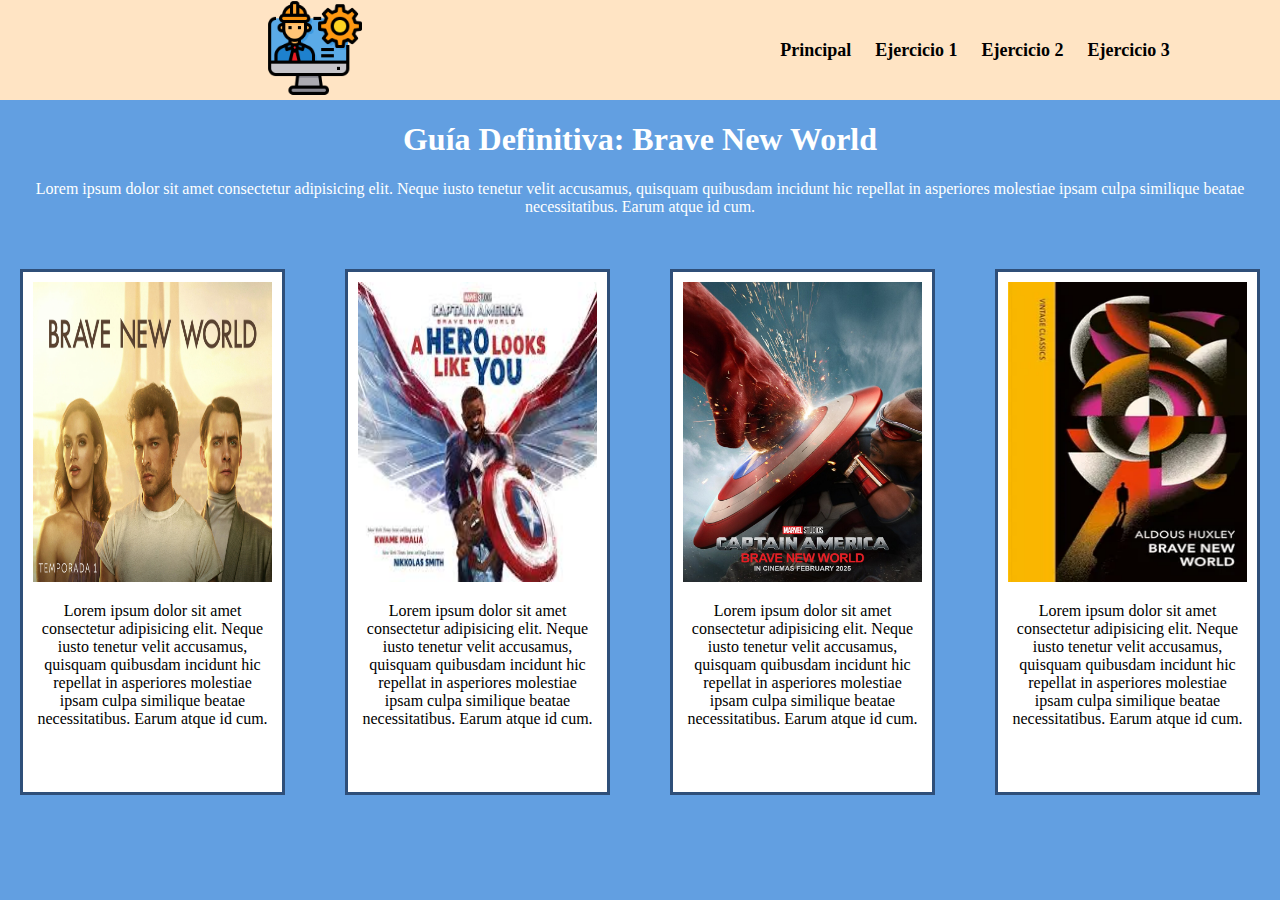
<file: index.html>
<!DOCTYPE html>
<html lang="es">
<head>
    <meta charset="UTF-8">
    <meta name="viewport" content="width=device-width, initial-scale=1.0">
    <meta name="description" content="Taller 3 - Programación  y Tecnologías Web I">
    <meta name="author" content="Bernabé Alberto Villegas Arceles">
    <link rel="stylesheet" href="css/estilos.css">

    <title>Principal</title>
</head>
<body class="bodyindex">
    <nav class="navIndex" >
        <div>
            <img src="./recursos/imagenes/logoPrincipal.png" alt="logoPrincipal">
        </div>
        <div>
            <a href="#">Principal</a>
            <a href="./html/ejercicio1.html">Ejercicio 1</a>
            <a href="./html/ejercicio2.html">Ejercicio 2</a>
            <a href="./html/ejercicio3.html">Ejercicio 3</a>
        </div>
    </nav>
    <h1 style="color: white;">Guía Definitiva: Brave New World</h1>
    <p style="color: white;"> Lorem ipsum dolor sit amet consectetur adipisicing elit. Neque iusto tenetur velit accusamus, quisquam quibusdam incidunt hic repellat in asperiores molestiae ipsam culpa similique beatae necessitatibus. Earum atque id cum.</p>
    <div class="contenedorIndex">
        <div>
            <img src="./recursos/imagenes/img1Index.jpg" alt="Imagen 1">
            <p>Lorem ipsum dolor sit amet consectetur adipisicing elit. Neque iusto tenetur velit accusamus, quisquam quibusdam incidunt hic repellat in asperiores molestiae ipsam culpa similique beatae necessitatibus. Earum atque id cum.</p>
        </div>
        <div>
            <img src="./recursos/imagenes/img2Index.jpg" alt="Imagen 2">
            <p>Lorem ipsum dolor sit amet consectetur adipisicing elit. Neque iusto tenetur velit accusamus, quisquam quibusdam incidunt hic repellat in asperiores molestiae ipsam culpa similique beatae necessitatibus. Earum atque id cum.</p>
        </div>
        <div>
            <img src="./recursos/imagenes/img3Index.jpg" alt="Imagen 3">
            <p>Lorem ipsum dolor sit amet consectetur adipisicing elit. Neque iusto tenetur velit accusamus, quisquam quibusdam incidunt hic repellat in asperiores molestiae ipsam culpa similique beatae necessitatibus. Earum atque id cum.</p>
        </div>
        <div>
            <img src="./recursos/imagenes/img4Index.webp" alt="Imagen 4">
            <p>Lorem ipsum dolor sit amet consectetur adipisicing elit. Neque iusto tenetur velit accusamus, quisquam quibusdam incidunt hic repellat in asperiores molestiae ipsam culpa similique beatae necessitatibus. Earum atque id cum.</p>
        </div>
    </div>
    
</body>
</html>
</file>
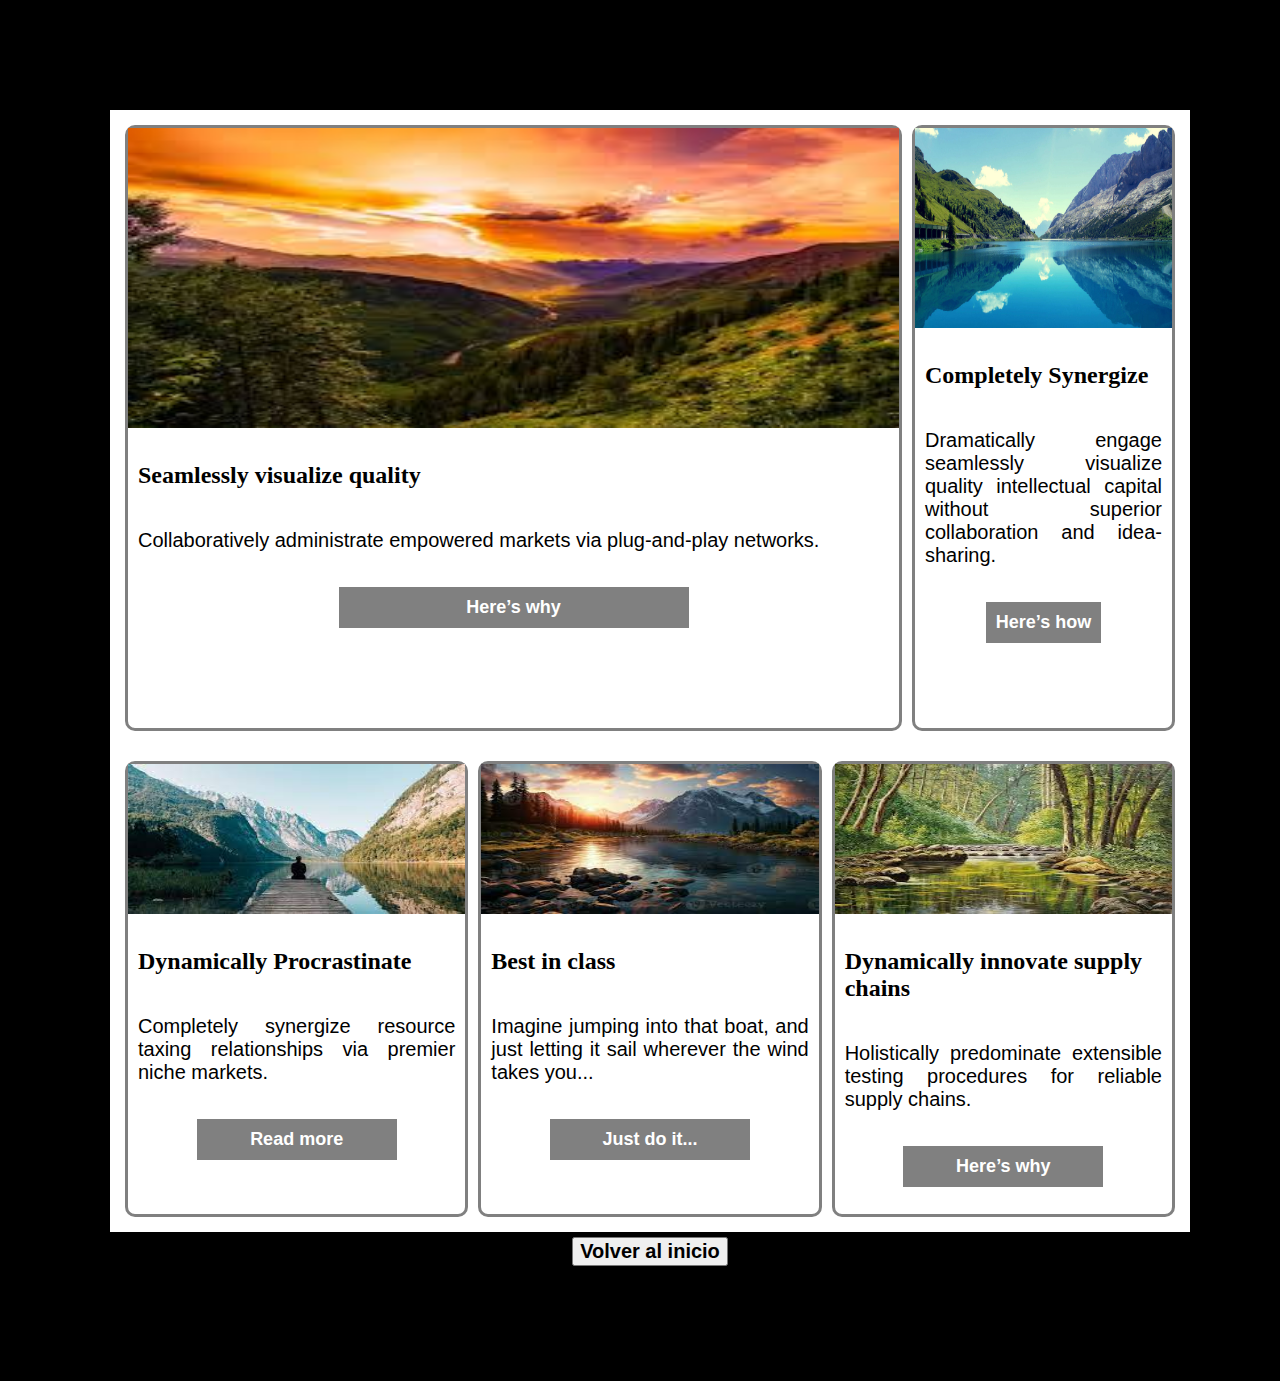
<file: html/ejercicio1.html>
<!DOCTYPE html>
<html lang="es">
<head>
    <meta charset="UTF-8">
    <meta name="viewport" content="width=device-width, initial-scale=1.0">
    <meta name="description" content="Ejercicio #1 del taller N° 3 del curso de Programación de Tecnologías web I">
    <meta name="author" content="Bernabé Alberto Villegas Arceles">
    <link rel="stylesheet" href="../css/estilos.css">
    <title>Ejercicio #1</title>
</head>
<body class="bodyE1">
    <div style="justify-content: center; padding: 100px; width: 100%;">
        <div class="displayContainer" >
            <div style="width: 75%; height: 600px;">
                <img src="../recursos/imagenes/img1P1.jpg" alt="Paisaje 1" width="100%" height="300">
                <h2 class="h2E1">Seamlessly visualize quality</h2>
                <p class="pE1">Collaboratively administrate empowered markets via plug-and-play networks.</p>
                <button style="width: 350px;">Here’s why</button>
            </div>
            <div style="width: 25%; height: 600px;">
                <img src="../recursos/imagenes/img2P1.jpg" alt="Paisaje 2" width="100%" height="200">
                <h2 class="h2E1">Completely Synergize</h2>
                <p class="pE1">Dramatically engage seamlessly visualize quality intellectual capital without superior collaboration and idea-sharing.</p>
                <button>Here’s how</button>
            </div>
        </div>
        <div class="displayContainer">
            <div class="div-33">
                <img src="../recursos/imagenes/img3P1.jpg" alt="Paisaje 3" class="imgAbajo">
                <h2 class="h2E1 ">Dynamically Procrastinate</h2>
                <p class="pE1">Completely synergize resource taxing relationships via premier niche markets.</p>
                <button>Read more</button>
            </div>
            <div class="div-33">
                <img src="../recursos/imagenes/img4P1.jpg" alt="Paisaje 4" class="imgAbajo">
                <h2 class="h2E1">Best in class</h2>
                <p class="pE1">Imagine jumping into that boat, and just letting it sail wherever the wind takes you...</p>
                <button>Just do it...</button>
            </div>
            <div class="div-33">
                <img src="../recursos/imagenes/img5P1.jpg" alt="Paisaje 5" class="imgAbajo">
                <h2 class="h2E1">Dynamically innovate supply chains</h2>
                <p class="pE1">Holistically predominate extensible testing procedures for reliable supply chains.</p>
                <button>Here’s why</button>
            </div>  
        </div>
        <div class="divBoton">
            <Button><a  href="../index.html">Volver al inicio</a></Button>
        </div>
        
    </div>
  
</body>
</html>
</file>
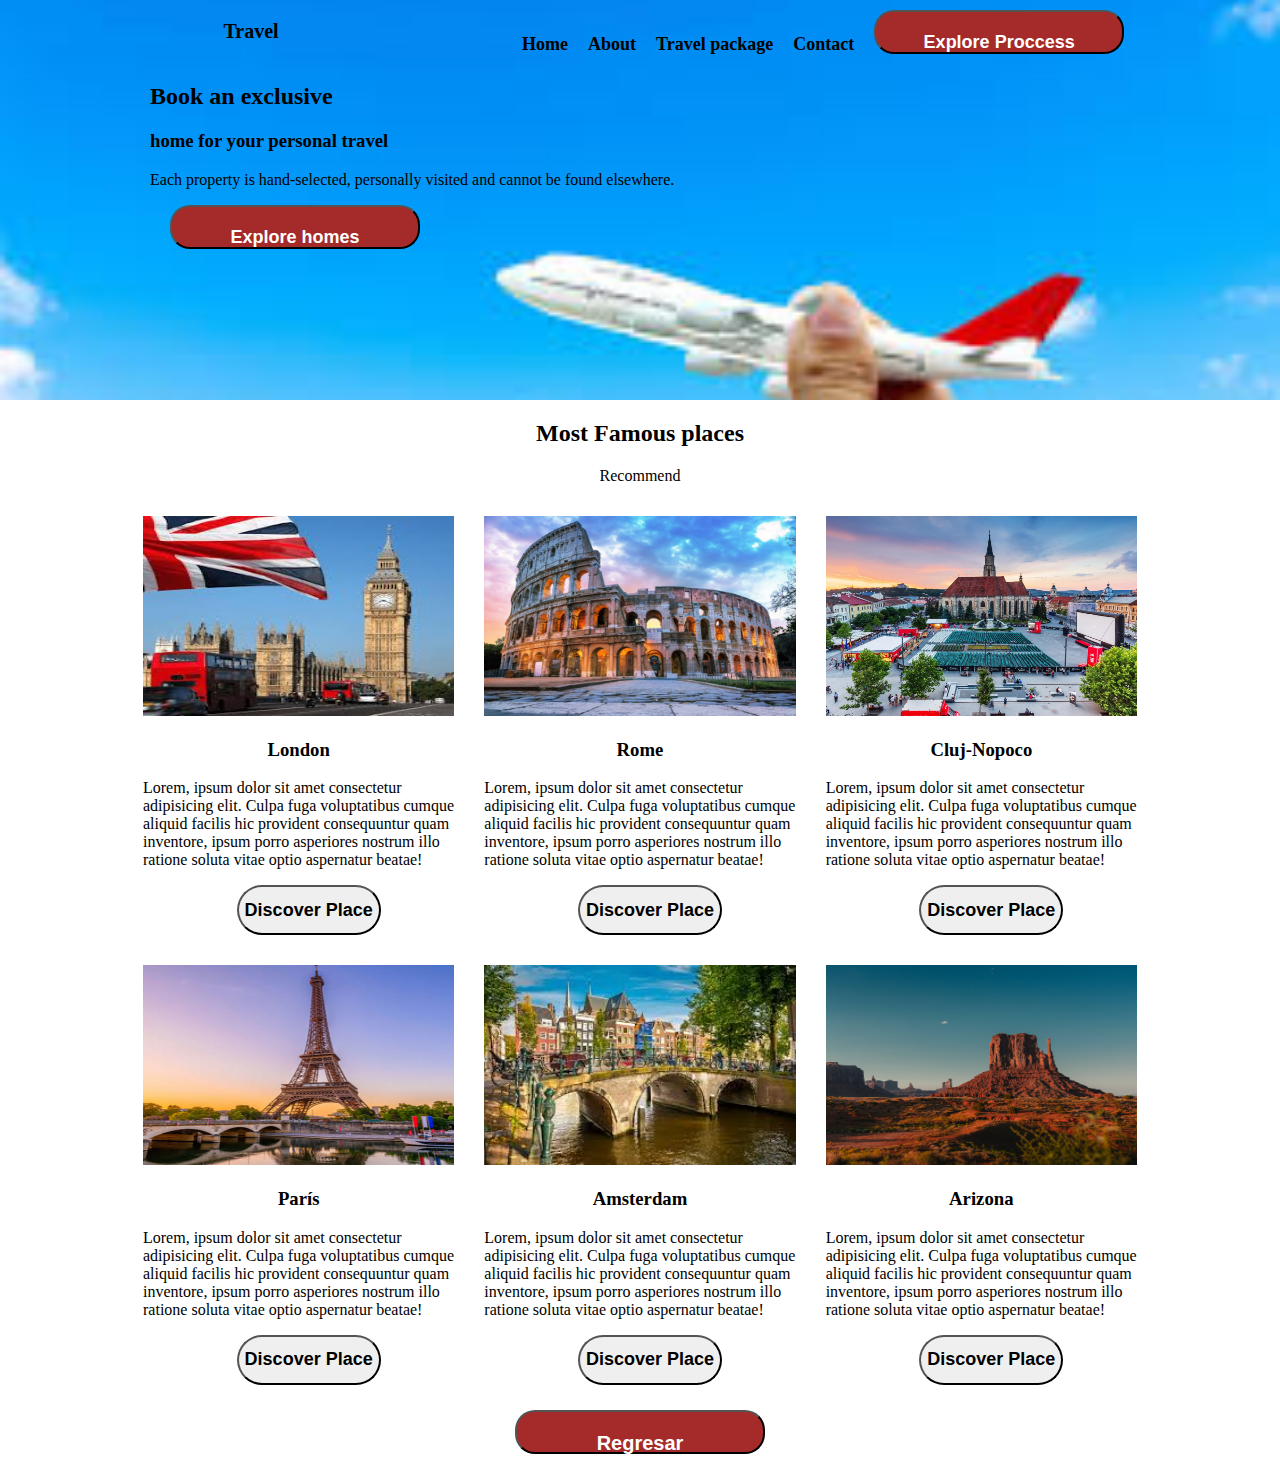
<file: html/ejercicio2.html>
<!DOCTYPE html>
<html lang="es">
  <head>
    <meta charset="UTF-8" />
    <meta name="viewport" content="width=device-width, initial-scale=1.0" />
    <meta name="author" description="Bernabé Alberto Villegas Arceles" />
    <meta name="description" content="Ejercicio #2 del taller N° 3 del curso de Programación de Tecnologías web I"/>
    <link rel="stylesheet" href="../css/estilos.css" />
    <title>Ejercicio #2</title>
  </head>
  <body class="bodyE2">
    <div class="imagenFondoE2">
      <nav>
        <div class="navIzq">
          <p style="color: black; font-weight: bold; font-size: 20px">Travel</p>
        </div>
        <div class="navDerecha">
          <a href="#">Home</a>
          <a href="#">About</a>
          <a href="#">Travel package</a>
          <a href="#">Contact</a>
          <button class="navBoton">Explore Proccess</button>
        </div>
      </nav>
      <div class="textoImagenFondoE2">
        <h2>Book an exclusive</h2>
        <h3>home for your personal travel</h3>
        <p>
          Each property is hand-selected, personally visited and cannot be found
          elsewhere.
        </p>
        <button class="navBoton">Explore homes</button>
      </div>
    </div>
    <div>
      <div style="text-align: center">
        <h2>Most Famous places</h2>
        <p>Recommend</p>
      </div>
      <div class="contenedorPrincipal">
        <div class="divContenidoE2">
          <div>
            <img
              class="imagenPaises"
              src="../recursos/imagenes/london.jpg"
              alt="London"
            />
            <h3>London</h3>
            <p>
              Lorem, ipsum dolor sit amet consectetur adipisicing elit. Culpa
              fuga voluptatibus cumque aliquid facilis hic provident
              consequuntur quam inventore, ipsum porro asperiores nostrum illo
              ratione soluta vitae optio aspernatur beatae!
            </p>
            <button>Discover Place</button>
          </div>
          <div>
            <img
              class="imagenPaises"
              src="../recursos/imagenes/rome.avif"
              alt="Rome"
            />
            <h3>Rome</h3>
            <p>
              Lorem, ipsum dolor sit amet consectetur adipisicing elit. Culpa
              fuga voluptatibus cumque aliquid facilis hic provident
              consequuntur quam inventore, ipsum porro asperiores nostrum illo
              ratione soluta vitae optio aspernatur beatae!
            </p>
            <button>Discover Place</button>
          </div>
          <div>
            <img
              class="imagenPaises div-33"
              src="../recursos/imagenes/cluj.webp"
              alt="Cluj-Nopoco"
            />
            <h3>Cluj-Nopoco</h3>
            <p>
              Lorem, ipsum dolor sit amet consectetur adipisicing elit. Culpa
              fuga voluptatibus cumque aliquid facilis hic provident
              consequuntur quam inventore, ipsum porro asperiores nostrum illo
              ratione soluta vitae optio aspernatur beatae!
            </p>
            <button>Discover Place</button>
          </div>
          
    </div>
    <div class="contenedorPrincipal">
    <div class="divContenidoE2">
          <div>
            <img
              class="imagenPaises"
              src="../recursos/imagenes/paris.avif"
              alt="Paris"
            />
            <h3>París</h3>
            <p>
              Lorem, ipsum dolor sit amet consectetur adipisicing elit. Culpa
              fuga voluptatibus cumque aliquid facilis hic provident
              consequuntur quam inventore, ipsum porro asperiores nostrum illo
              ratione soluta vitae optio aspernatur beatae!
            </p>
            <button>Discover Place</button>
          </div>
          <div>
            <img
              class="imagenPaises"
              src="../recursos/imagenes/amsterdam.jpg"
              alt="Amsterdam"
            />
            <h3>Amsterdam</h3>
            <p>
              Lorem, ipsum dolor sit amet consectetur adipisicing elit. Culpa
              fuga voluptatibus cumque aliquid facilis hic provident
              consequuntur quam inventore, ipsum porro asperiores nostrum illo
              ratione soluta vitae optio aspernatur beatae!
            </p>
            <button>Discover Place</button>
          </div>
          <div>
            <img
              class="imagenPaises div-33"
              src="../recursos/imagenes/Arizona.jpg"
              alt="Arizona"
            />
            <h3>Arizona</h3>
            <p>
              Lorem, ipsum dolor sit amet consectetur adipisicing elit. Culpa
              fuga voluptatibus cumque aliquid facilis hic provident
              consequuntur quam inventore, ipsum porro asperiores nostrum illo
              ratione soluta vitae optio aspernatur beatae!
            </p>
            <button>Discover Place</button>
          </div>
        </div>
        <div>
            <button class="navBoton btnRegresar"><a  href="../index.html" style="color: white;">Regresar</a></button>
        </div>
        </div>
  </body>
</html>
</file>
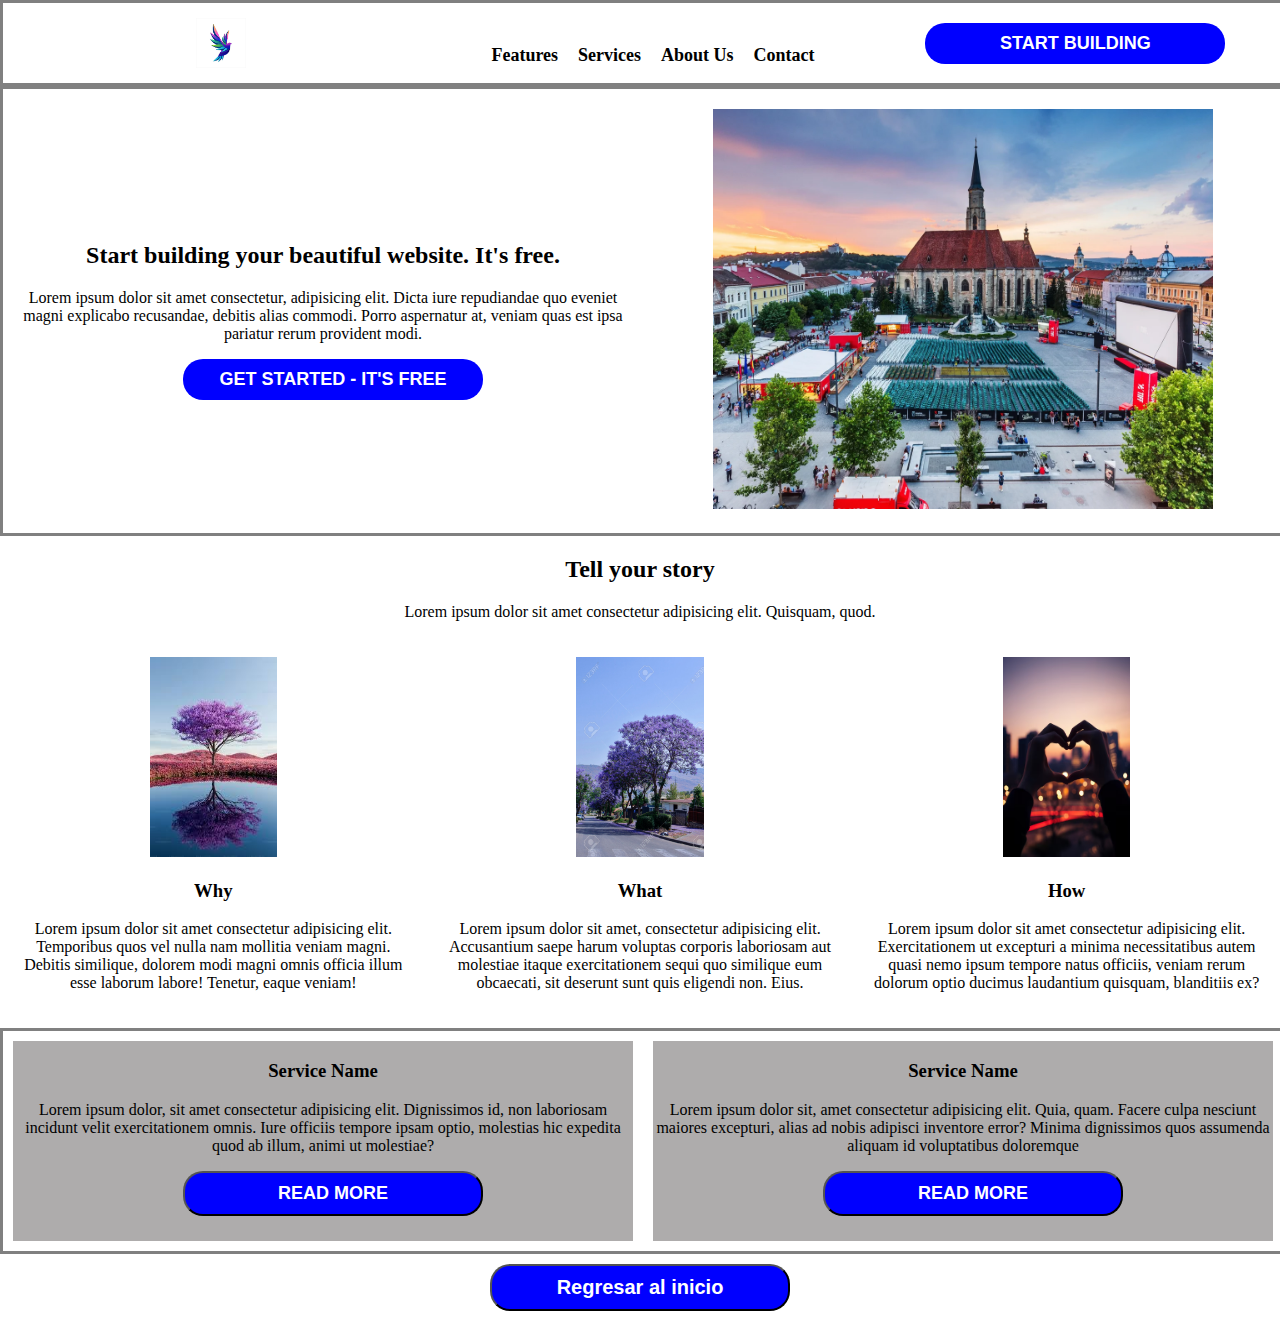
<file: html/ejercicio3.html>
<!DOCTYPE html>
<html lang="es">
<head>
    <meta charset="UTF-8">
    <meta name="viewport" content="width=device-width, initial-scale=1.0">
    <meta name="description" content="Ejercicio #3 - Programación Web">
    <meta name="author" content="Bernabé Alberto Villegas Arceles">
    <link rel="stylesheet" href="../css/estilos.css">
    <title>Ejercicio #3</title>
</head>
<body class="bodyE3">
    <nav class="navGeneralE3">
        <div class="div-33">
            <img src="../recursos/imagenes/logo.jpg" alt="Logo" width="50px" height="50px">
        </div>
        <div class="div-33">
            <a href="#">Features</a>
            <a href="#">Services</a>
            <a href="#">About Us</a>
            <a href="#">Contact</a>
        </div>
        <div class="div-33">
            <button>START BUILDING</button>
        </div>
    </nav>
    <div class="divGeneralE3">
        <div >
            <h2>Start building your beautiful website. It's free. </h2>
            <p>Lorem ipsum dolor sit amet consectetur, adipisicing elit. Dicta iure repudiandae quo eveniet magni explicabo recusandae, debitis alias commodi. Porro aspernatur at, veniam quas est ipsa pariatur rerum provident modi.</p>
            <button>GET STARTED - IT'S FREE</button>
            
        </div>
        <div>
            <img src="../recursos/imagenes/cluj.webp" alt="Imagen Ejercicio 3" width="500px" height="400px">
        </div>
    </div>
    <div class="contenedorPrincipal">
        <div style="text-align: center;">
            <h2>Tell your story</h2>
            <p>Lorem ipsum dolor sit amet consectetur adipisicing elit. Quisquam, quod.</p>
        </div>
        <div class="divDetalleE3">
            <div>
                <img src="../recursos/imagenes/img1P3.jpg" alt="img1P3" class="imgP3">
                <h3>Why</h3>
                <p>Lorem ipsum dolor sit amet consectetur adipisicing elit. Temporibus quos vel nulla nam mollitia veniam magni. Debitis similique, dolorem modi magni omnis officia illum esse laborum labore! Tenetur, eaque veniam!</p>
            </div>
            <div>
                <img src="../recursos/imagenes/img2P3.jpg" alt="img2P3" class="imgP3">
                <h3>What</h3>
                <p>Lorem ipsum dolor sit amet, consectetur adipisicing elit. Accusantium saepe harum voluptas corporis laboriosam aut molestiae itaque exercitationem sequi quo similique eum obcaecati, sit deserunt sunt quis eligendi non. Eius.</p>
            </div>
            <div>
                <img src="../recursos/imagenes/img3P3.jpg" alt="img3P3" class="imgP3">
                <h3>How</h3>
                <p>Lorem ipsum dolor sit amet consectetur adipisicing elit. Exercitationem ut excepturi a minima necessitatibus autem quasi nemo ipsum tempore natus officiis, veniam rerum dolorum optio ducimus laudantium quisquam, blanditiis ex?</p>
            </div>
        </div>
    </div> 
    <div>
        <div class="serviciosE3">
                    <div>
                        <h3>Service Name</h3>
                        <p>Lorem ipsum dolor, sit amet consectetur adipisicing elit. Dignissimos id, non laboriosam incidunt velit exercitationem omnis. Iure officiis tempore ipsam optio, molestias hic expedita quod ab illum, animi ut molestiae?</p>
                        <button>READ MORE</button>
                    </div>
                    <div>
                        <h3>Service Name</h3>
                        <p>Lorem ipsum dolor sit, amet consectetur adipisicing elit. Quia, quam. Facere culpa nesciunt maiores excepturi, alias ad nobis adipisci inventore error? Minima dignissimos quos assumenda aliquam id voluptatibus doloremque</p>
                        <Button>READ MORE</Button>
                </div>
        </div>
    </div>
    <div class="botonRegresarE3">
        <button><a href="../index.html">Regresar al inicio</a></button>
    </div>
</body>
</html>
</file>
<file: css/estilos.css>
/* Estilos ejercicio1 */
.bodyE1 {
    display: flex;
    background-color: black;
    ;
    margin: 10px;
}

.h2E1 {
    text-align: left;
    padding: 10px;
}

.pE1 {
    text-align: justify;
    padding: 10px;
    font-size: 20px;
    font-family: Arial, Helvetica, sans-serif;
}

.displayContainer {
    display: flex;
    padding: 10px;
    background-color: white;
    width: 100%;
    justify-content: center;
    align-items: center;
    text-align: center;

}

.displayContainer-secundario {
    display: flex;
}

.displayContainer div {
    margin: 5px;
    border-radius: 10px;
    border: 3px solid gray;
}

.displayContainer button {
    padding: 10px;
    background-color: gray;
    border: none;
    color: white;
    font-weight: bold;
    margin: 5px;
}

.div-33 {
    width: 33%;
    height: 450px;
}

.div-33 button {
    width: 200px;
}

.imgAbajo {
    width: 100%;
    height: 150px;
}

.divArriva {
    height: 400px;
}

.divBoton {
    display: flex;
    justify-content: center;
    align-items: center;
    margin: 5px;
}

a {
    text-decoration: none;
    font-size: 20px;
    color: black;
    font-weight: bold;
    margin-top: 25px;
}

/* Estilos ejercicio2 */
.imagenFondoE2 {
    background-image: url('../recursos/imagenes/principalE2.jpeg');
    width: 100%;
    height: 400px;
    background-position: center;
    background-size: cover;
}

.textoImagenFondoE2 {
    width: 50%;
    text-align: left;
    padding-left: 150px;

}

.bodyE2 {
    margin: 0;
}

.navIzq {
    width: 50%;
    display: flex;
    align-items: center;
    justify-content: center;

}

nav {
    display: flex;
}

nav>div>a,
button {
    text-decoration: none;
    margin-left: 20px;
    font-size: 18px;
    font-weight: bold;

}

.navBoton {
    width: 250px;
    height: 20px;
    background-color: brown;
    padding: 20px;
    color: white;
    border-radius: 20px;
}

.navDerecha {
    width: 75%;
    display: flex;
    align-items: center;
    justify-content: left;
    padding-right: 25px;
    text-align: center;
}

.contenedorPrincipal {
    display: flex;
    justify-content: center;
    align-items: center;
    flex-direction: column;
    width: 100%;
}

.divContenidoE2 {
    display: flex;
    justify-content: center;
    align-items: center;
    text-align: center;
    width: 80%;
}

.divContenidoE2>div {
    margin: 15px;
}

.divContenidoE2>div>button {
    border-radius: 30px;
    height: 50px;
}

.divContenidoE2>div>p {
    text-align: left;
}

.imagenPaises {
    width: 100%;
    height: 200px;
}
.btnRegresar{
    margin: 10px;
}

/* Estilos ejercicio3 */
.bodyE3 {
    margin: 0;
    padding: 0;
    justify-content:center;
    align-items: center;
}
.navGeneralE3 {
    justify-content: center;
    align-items: center;
    background-color: white;
    border: 3px solid gray;
    width: 100%;
    height: 80px;
}
.navGeneralE3>div{

    display: flex;
    justify-content: center;
    align-items: center;
    text-align: center;
}
.navGeneralE3>div>button{
    padding: 10px;
    background-color: blue;
    border: none;
    color: white;
    font-weight: bold;
    border-radius: 20px;
    width: 300px;
    justify-content: right;
}
.divGeneralE3{
    display: flex;
    justify-content: center;
    align-items: center;
    text-align: center;
    width: 100%;
    border: 3px solid gray;
}
.divGeneralE3>div{
    text-align: center;
    margin: 20px;
    width: 50%;
} 
.divGeneralE3>div>button{
    padding: 10px;
    background-color: blue;
    border: none;
    color: white;
    font-weight: bold;
    border-radius: 20px;
    width: 300px;
}
.divDetalleE3{
    display: flex;
    justify-content: center;
    align-items: center;
    text-align: center;
    width: 100%;
}
.divDetalleE3>div{
    text-align: center;
    margin: 20px;
    width: 33%;
}

.imgP3{
    width: 33%;
    height: 200px;
}
.serviciosE3{
    display: flex;
    justify-content: center;
    align-items: center;
    text-align: center;
    width: 100%;
    border:3px solid gray;
    
}
.serviciosE3>div{
    text-align: center;
    margin: 10px;
    width: 50%;
    height: 200px;
    gap: 20px;
    background-color: rgb(174, 172, 172);
}
.serviciosE3>div>button{
    padding: 10px;
    background-color: blue;
    color: white;
    font-weight: bold;
    border-radius: 20px;
    width: 300px;
}
.botonRegresarE3{
    display: flex;
    justify-content: center;
    align-items: center;
    background-color: white;
}
.botonRegresarE3>button{
    padding: 10px;
    background-color: blue;
    font-weight: bold;
    border-radius: 20px;
    width: 300px;
    margin: 10px;
}   
.botonRegresarE3>button>a{
    text-decoration: none;
    color: white;
}

/* Estilos index */
.bodyindex{
    background-color: rgb(98, 159, 225); 
    margin: 0;
    padding: 0;
    text-align: center;
}

.navIndex{
    display: flex;
    justify-content: center;
    align-items: center;
    text-align: center;
    width: 100%;
    height: 100px;
    gap: 20px;
    background-color: bisque; 
    margin: 0;
    border: 0; 
    
    padding: 0;
}
.navIndex>div{
    width: 50%;
}
.navIndex>div>img{
    width: 100px; 
    height: 100px;
}
.contenedorIndex{
    display: flex;
    justify-content: center;
    align-items: center;
    text-align: center;
    width: 100%;
    height: 600px;
    gap: 20px;
    background-color: rgb(98, 159, 225); 
    margin: 0;
    padding: 0;
}
.contenedorIndex>div{
    width: 20%;
    height: 500px;
    background-color: white; 
    border: 3px solid rgb(47, 79, 121); 
    margin: 20px;
    padding: 10px;
}
.contenedorIndex>div>img{
    width: 100%;
    height: 300px;
}
</file>
